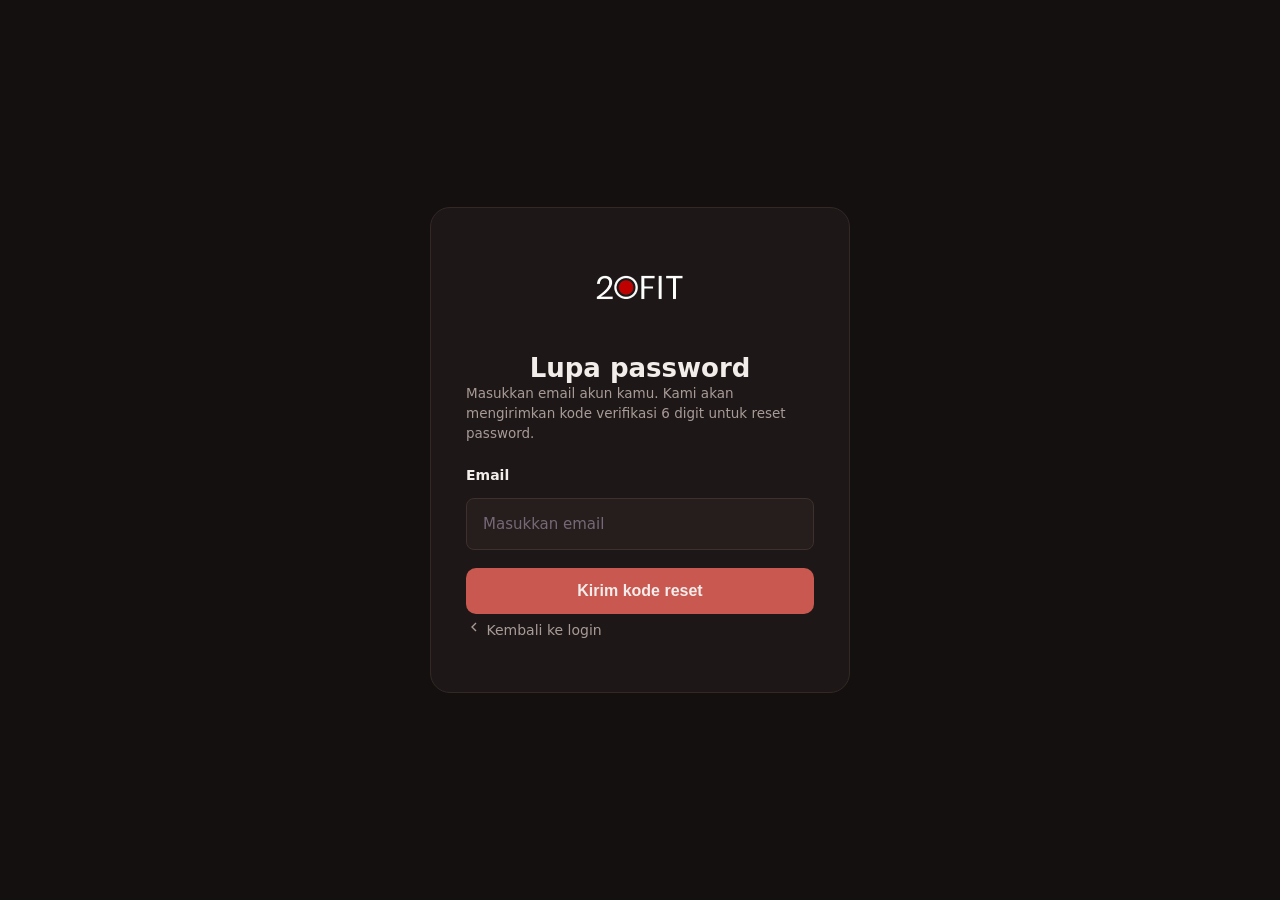
<file: forgot-password.html>
<!DOCTYPE html>
<html lang="id">
<head>
  <meta charset="UTF-8">
  <meta name="viewport" content="width=device-width, initial-scale=1">
  <title>Lupa Password — 20FIT</title>
  <link rel="stylesheet" href="css/style.css">
</head>
<body>
  <main class="login-container">
  <div class="login-card">
    <div class="logo">
      <img src="assets/img/20fit-logo.png" alt="20FIT">
    </div>
    <h1 class="title">Lupa password</h1>
    <p class="subtitle">Masukkan email akun kamu. Kami akan mengirimkan kode verifikasi 6 digit untuk reset password.</p>
    <form id="forgotPasswordForm">
      <div class="form-group">
        <label for="email">Email</label>
        <input type="email" id="email" placeholder="Masukkan email" required>
        <div class="error-msg" id="email-err">Masukkan email yang valid</div>
      </div>
      <button type="submit" class="btn">Kirim kode reset</button>
    </form>
    <a href="index.html" class="back-link back-link-center">
      <svg width="16" height="16" viewBox="0 0 24 24" fill="none" stroke="currentColor" stroke-width="2">
        <path d="M15 18l-6-6 6-6"/>
      </svg>
      Kembali ke login
    </a>
    <p id="message"></p>
  </div>
</main>
<script type="module" src="./js/forgot-password.js"></script>
</body>
</html>
</file>
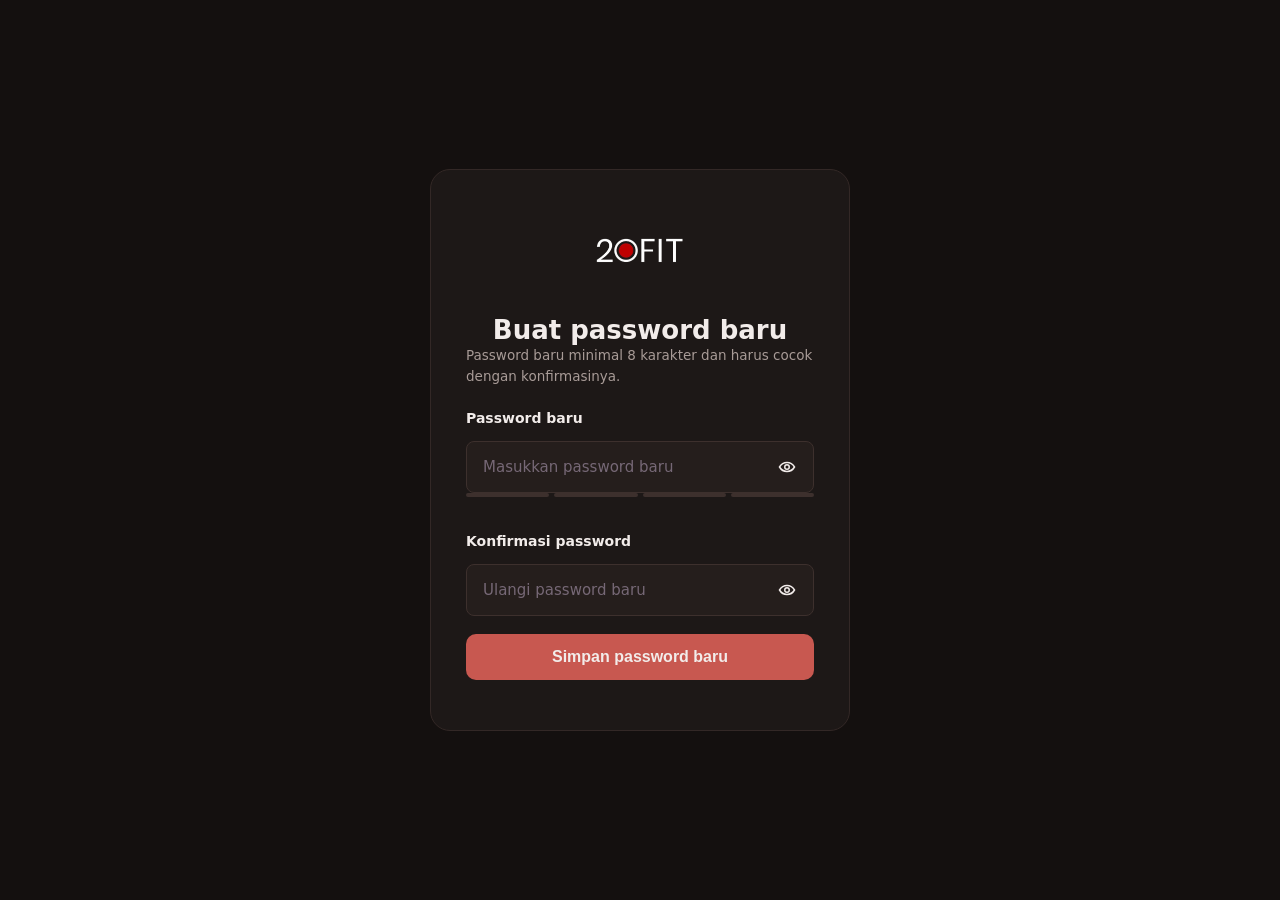
<file: reset-password.html>
<!DOCTYPE html>
<html lang="id">
<head>
  <meta charset="UTF-8">
  <meta name="viewport" content="width=device-width, initial-scale=1">
  <title>Buat Password Baru — 20FIT</title>
  <link rel="stylesheet" href="css/style.css">
</head>
<body>
  <main class="login-container">
    <div class="login-card">
      <div class="logo">
        <img src="assets/img/20fit-logo.png" alt="20FIT">
      </div>

      <h1 class="title">Buat password baru</h1>
      <p class="subtitle">Password baru minimal 8 karakter dan harus cocok dengan konfirmasinya.</p>

      <form id="resetPasswordForm">
        <div class="form-group">
          <label for="newPassword">Password baru</label>
          <div class="password-wrapper">
            <input type="password" id="newPassword" placeholder="Masukkan password baru" required>
            <button type="button" class="password-toggle" data-target="newPassword" aria-label="Tampilkan password">
              <svg viewBox="0 0 24 24" fill="none" stroke="currentColor" stroke-width="2" width="18" height="18">
                <path d="M2 12s3.5-6 10-6 10 6 10 6-3.5 6-10 6S2 12 2 12Z"/>
                <circle cx="12" cy="12" r="3"/>
              </svg>
            </button>
          </div>
          <div class="strength-bars" id="strengthBars">
            <div></div><div></div><div></div><div></div>
          </div>
          <div class="error-msg" id="newPassword-err">Minimal 8 karakter</div>
        </div>
        <div class="form-group">
          <label for="confirmPassword">Konfirmasi password</label>
          <div class="password-wrapper">
            <input type="password" id="confirmPassword" placeholder="Ulangi password baru" required>
            <button type="button" class="password-toggle" data-target="confirmPassword" aria-label="Tampilkan password">
              <svg viewBox="0 0 24 24" fill="none" stroke="currentColor" stroke-width="2" width="18" height="18">
                <path d="M2 12s3.5-6 10-6 10 6 10 6-3.5 6-10 6S2 12 2 12Z"/>
                <circle cx="12" cy="12" r="3"/>
              </svg>
            </button>
          </div>
          <div class="error-msg" id="confirmPassword-err">Password tidak cocok</div>
        </div>

        <button type="submit" class="btn">Simpan password baru</button>
      </form>
      <p id="message"></p>
    </div>
  </main>
  <script type="module" src="./js/reset-password.js"></script>
</body>
</html>
</file>
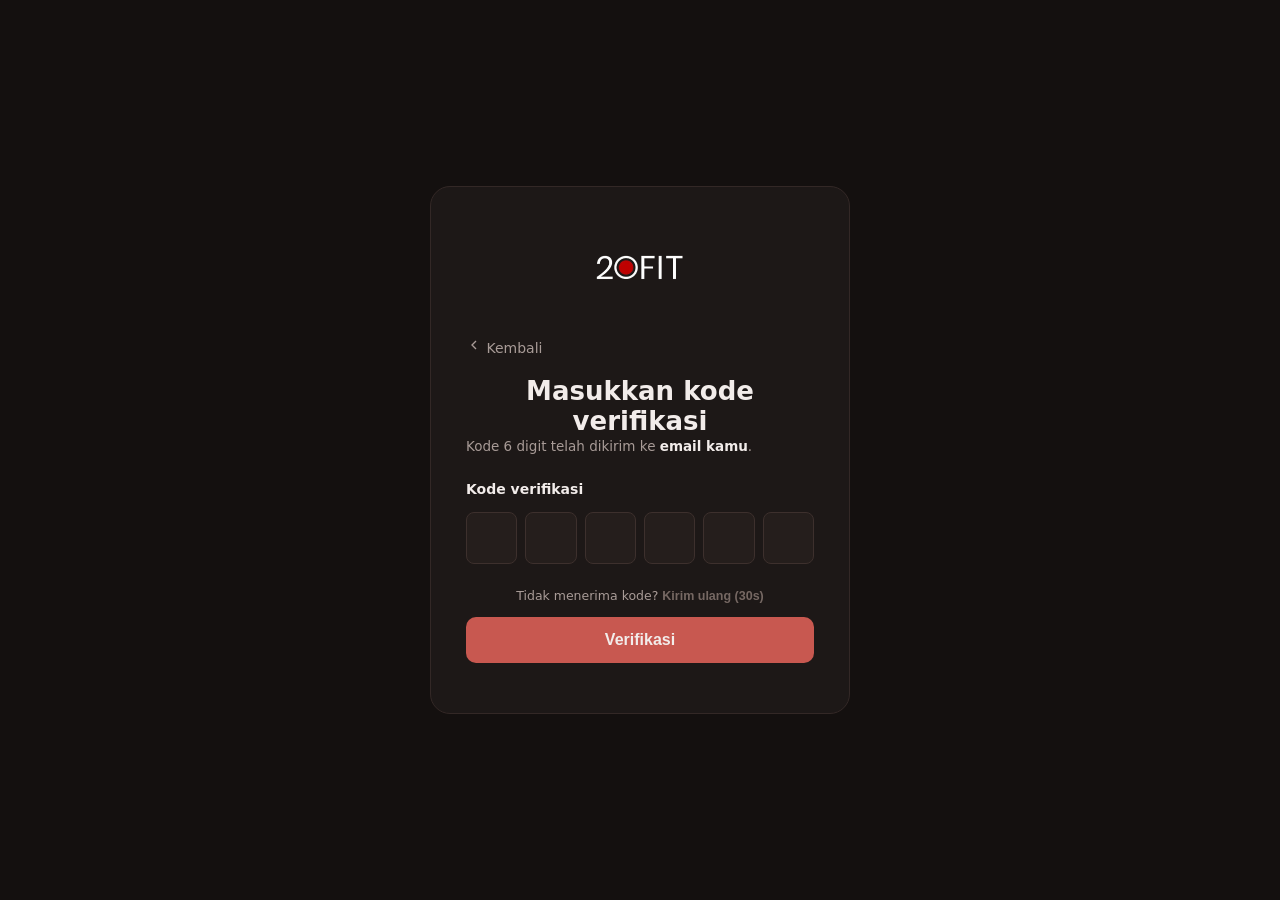
<file: verify-code.html>
<!DOCTYPE html>
<html lang="id">
<head>
  <meta charset="UTF-8">
  <meta name="viewport" content="width=device-width, initial-scale=1">
  <title>Verifikasi Kode — 20FIT</title>
  <link rel="stylesheet" href="css/style.css">
</head>
<body>
  <main class="login-container">
    <div class="login-card">
      <div class="logo">
        <img src="assets/img/20fit-logo.png" alt="20FIT">
      </div>
      <a href="forgot-password.html" class="back-link">
        <svg width="16" height="16" viewBox="0 0 24 24" fill="none" stroke="currentColor" stroke-width="2">
          <path d="M15 18l-6-6 6-6"/>
        </svg>
        Kembali
      </a>
      <h1 class="title">Masukkan kode verifikasi</h1>
      <p class="subtitle">Kode 6 digit telah dikirim ke <b id="targetEmail">email kamu</b>.</p>
      <form id="verifyCodeForm">
        <div class="form-group">
          <label>Kode verifikasi</label>
          <div class="otp-group">
            <input class="otp-input" maxlength="1" inputmode="numeric" data-i="0">
            <input class="otp-input" maxlength="1" inputmode="numeric" data-i="1">
            <input class="otp-input" maxlength="1" inputmode="numeric" data-i="2">
            <input class="otp-input" maxlength="1" inputmode="numeric" data-i="3">
            <input class="otp-input" maxlength="1" inputmode="numeric" data-i="4">
            <input class="otp-input" maxlength="1" inputmode="numeric" data-i="5">
          </div>
          <div class="error-msg" id="code-err">Kode salah atau sudah kedaluwarsa</div>
        </div>
        <div class="resend-row">
          Tidak menerima kode? <button type="button" id="resendBtn" disabled>Kirim ulang (<span id="resendTimer">30</span>s)</button>
        </div>
        <button type="submit" class="btn" style="margin-top:14px;">Verifikasi</button>
      </form>
      <p id="message"></p>
    </div>
  </main>
  <script type="module" src="./js/verify-code.js"></script>
</body>
</html>
</file>
<file: css/style.css>
:root {
  /* --- variabel lama (dipakai di login & forgot password) --- */
  --bg: #14100f !important;
  --card: #1d1817 !important;
  --card-border: #332826 !important;
  --text: #f2ecea !important;
  --text-dim: #a89b97 !important;
  --text-faint: #766863 !important;
  --input-bg: #251e1c !important;
  --input-border: #3d302d !important;
  --teal: #c85850 !important;
  --teal-dim: #a8453f !important;
  --error: #d97a72 !important;
  --success: #ede5e2 !important;

  /* --- variabel baru (dipakai di dashboard/sidebar/tabel) --- */
  --bg-0: #14100f;
  --bg-1: #1d1817;
  --bg-2: #251e1c;

  --text-1: #f2ecea;
  --text-2: #a89b97;
  --text-3: #766863;

  --border: #332826;

  --accent: #c85850;
  --accent-tint: rgba(200, 88, 80, 0.14);

  --danger: #d97a72;
  --danger-tint: rgba(217, 122, 114, 0.14);

  --warning: #d9a35a;
  --warning-tint: rgba(217, 163, 90, 0.14);

  --success-tint: rgba(242, 236, 234, 0.08);

  /* --- token tambahan (tema premium) --- */
  --accent-hover: #b04842;
  --radius-card: 20px;
  --radius-item: 12px;
  --shadow-card: 0 18px 40px rgba(0, 0, 0, 0.35);
}

* {
    box-sizing: border-box;
}
html, body {
    width:100%;
    min-height: 100%;
    margin: 0;
    padding: 0;
    background: #14100f !important;
    color: #f2ecea !important;
    font-family: 'Segoe UI', system-ui, sans-serif;
}
/*login*/
.login-container {
    width: 100%;
    min-height: 100vh;
    display : flex;
    justify-content: center;
    align-items: center;
    padding: 20px;
}
.login-card {
    width: 100%;
    max-width: 420px;
    background: #1d1817 !important;
    padding: 35px;
    border-radius: 20px;
    border: 1px solid #332826 !important;
}
.logo {
    width: 90px;
    height: 90px;
    display: flex;
    justify-content: center;
    align-items: center;
    margin: 0 auto 20px;
    background: transparent;
}
.logo img {
    width: 100%;
    height: 100%;
    object-fit: contain;
    display: block;
}
.login-card h1{
    margin: 0;
    text-align: center;
    font-size: 26px;
}
/* FORM */
#loginForm{
    width: 100%;
    display: block;
}
.form-group {
    width: 100%;
    display: flex;
    flex-direction: column;
    gap: 8px;
    margin-bottom: 18px;
}
.remember-me {
  margin: -5px 0 20px;
  display:flex;
 align-items: center;
 justify-content: space-between;
}
.remember-me label {
  display: flex;
  align-items: center;
  gap: 8px;
  cursor: pointer;
  font-size: 14px;
  font-weight: normal;
}
.remember-me input {
  width: 17px;
  height: 17px;
  margin: 0;
  cursor: pointer;
}
.remember-me,
.subtitle,
.resend-row {
  color: #a89b97 !important;
}
/* Forgot Password */
.login-card .btn,
.login-card button[type="submit"] {
  background: #c85850 !important;
  color: #f2ecea !important;
  border: none !important;
}
.subtitle {
  font-size: 13.5px;
  color: var(--text-dim, #8993ab);
  margin: 0 0 24px;
  line-height: 1.5;
}
.subtitle b {
  color: var(--text, #e9edf5);
  font-weight: 600;
}
.back-link {
  display: flex;
  align-items: center;
  gap: 6px;
  background: none;
  border: none;
  color: var(--text-dim, #8993ab);
  font-size: 13.5px;
  cursor: pointer;
  padding: 0;
  margin-bottom: 20px;
  text-decoration: none;
}
.back-link:hover { 
  color: var(--text, #e9edf5); }
.hint-box {
  background: rgba(200, 88, 80, 0.08);
  border: 1px solid rgba(200, 88, 80, 0.25);
  border-radius: 10px;
  padding: 12px 14px;
  font-size: 12.5px;
  color: var(--text-dim, #8993ab);
  margin-bottom: 20px;
  line-height: 1.5;
}
.back-link-center {
  justify-content: center;
  margin: 18px 0 4px;
}
.hint-box b {
  color: var(--teal, #c85850);
  font-variant-numeric: tabular-nums;
  letter-spacing: 2px;
  font-size: 15px;
}
.otp-group { display: flex; gap: 8px; margin-bottom: 6px; }
.otp-input {
  width: 100%;
  text-align: center;
  font-size: 20px;
  font-weight: 700;
  padding: 12px 0;
  background: var(--input-bg, #1a2136);
  border: 1px solid var(--input-border, #2b3350);
  border-radius: 10px;
  color: var(--text, #e9edf5);
  outline: none;
}
.otp-input:focus {
  border-color: var(--teal-dim, #a8453f);
  box-shadow: 0 0 0 3px rgba(200, 88, 80, 0.12);
}
.otp-input.err { border-color: var(--error, #ef6b6b); }
.resend-row {
  font-size: 12.5px;
  color: var(--text-faint, #5c6685);
  text-align: center;
  margin: 14px 0 4px;
}
.resend-row button {
  background: none;
  border: none;
  color: var(--teal, #c85850);
  font-weight: 600;
  font-size: 12.5px;
  cursor: pointer;
  padding: 0;
}
.resend-row button:disabled { color: var(--text-faint, #5c6685); cursor: not-allowed; }
.strength-bars { display: flex; gap: 5px; margin: -8px 0 18px; }
.strength-bars div {
  height: 4px;
  flex: 1;
  border-radius: 3px;
  background: var(--input-border, #2b3350);
  transition: background 0.2s ease;
}
.forgot-link {
  background: none;
  border: none;
  color: #c85850 !important;
  font-size: 13.5px;
  font-weight: 500;
  cursor: pointer;
  padding: 0;
  text-decoration: none;
}
.forgot-link:hover { text-decoration: underline; }
.error-msg {
  font-size: 12.5px;
  color: #c85850 !important;
  margin-top: 6px;
  display: none;
}
.error-msg.show { display: block; }
/* LABEL */
.form-group label {
   display: block;
   width: 100%;
   margin-bottom: 7px;
   font-size: 14px;
   font-weight: 600;
   color: #f2ecea !important;
}
.form-group input,
.form-group select,
.form-group textarea {
  width: 100%;
  box-sizing: border-box;
  height: 52px;
  padding: 0 16px;
  border: 1px solid var(--border);
  border-radius: 8px;
  background: var(--bg-2);
  color: var(--text-1);
  font-family: inherit;
  font-size: 15px;
  outline: none;
}
.form-group input,
.password-wrapper input,
.otp-input {
  background: #251e1c !important;
  border: 1px solid #3d302d !important;
  color: #f2ecea !important;
}
.form-group input::placeholder{
  color: #766876 !important;
}
.form-group textarea { 
  height: auto; 
  min-height: 120px; 
  padding: 13px 14px; 
  resize: vertical; 
}
.form-group input:focus,
.password-wrapper input:focus,
.otp-input:focus { 
  border-color: #c85850 !important; 
  box-shadow: 0 0 0 3px rgba(200, 88, 80, 0.18) !important;
}
/* BUTTON */
.btn{
    display : block;
    width : 100%;
    height: 46px;
    border: none;
    border-radius: 10px;
    font-size: 16px;
    font-weight: bold;
    cursor: pointer;
}
.btn:hover {
    opacity: .9;
}
/* PASSWORD TOGGLE */
.password-wrapper {
  position: relative;
  width: 100%;
}
.password-wrapper input {
  width: 100%;
  padding-right: 50px;
  box-sizing: border-box;
}
.password-toggle {
  position:absolute;
  top: 50%;
  right : 12px;
  transform: translateY(-50%);
  width: 30px;
  height:30px;
  display:flex;
  align-items: center;
  justify-content: center;
  border: none;
  background: transparent;
  cursor: pointer;
  padding: 4px;
} 
.password-toggle svg {
  color: #f2ecea !important;
}
#eyeClosed {
  display: none;
}
.hint-box {
  background: rgba(200, 88, 80, 0.08) !important;
  border: 1px solid rgba(200, 88, 80, 0.25) !important;
}
/* MESSAGE */
#message {
    width: 100%;
    margin-top: 15px;
    text-align: center;
    font-size: 14px;
    color: var(--text-2);
}
/* HP */
@media (max-width: 500px) {
  .login-container {
    padding: 15px;
  }
  .login-card {
    padding: 25px 20px;
  }
}
/* DASHBOARD CARD */
.dashboard-container {
  width: 100%;
  min-height: 100vh;
  display: flex;
  justify-content: center;
  align-items: center;
  padding: 20px;
}
.dashboard-card {
  width: 100%;
  max-width: 700px;
  padding: 40px;
  border: 1px solid var(--border);
  background: #f2ecea !important;
  border-radius: 20px;
  text-align: center;
  margin: 10px;
}
.dashboard-card h1 {
  margin: 0 0 10px;
  font-size: 30px;
  color: var(--text-1);
}
.dashboard-card p {
  margin: 0 0 30px;
  color: var(--text-2);
}
.menu-grid {
  display: grid;
  grid-template-columns: repeat(2, 1fr);
  gap:20px;
  margin-bottom: 30px;
}
.menu-card {
  display: block;
  padding: 25px;
  border: 1px solid var(--border);
  border-radius: 16px;
  text-decoration: none;
  color: var(--text-1);
  background: var(--bg-2);
  transition: .2s;
}
.menu-card:hover{
  transform: translateY(-3px);
  background-color: var(--accent);
}
.menu-icon {
  display: block;
  font-size: 38px;
  margin-bottom: 10px;
}
.menu-card h2 {
  margin: 0 0 8px;
  font-size: 20px;
}
.menu-card p {
  margin: 0;
  color: var(--text-2);
  font-size: 14px;
}
@media (max-width: 600px) {
  .menu-grid { grid-template-columns: 1fr;
  }
}
.home-card {
  max-width: 650px;
}
.home-card > p {
  margin-bottom: 30px;
}
.home-card .menu-card {
  margin-bottom: 15px;
  text-align: left;
}
.menu-button {
  display: inline-block;
  margin-top: 18px;
  font-size: 14px;
  font-weight: 600;
  color: var(--accent);
}
.home-card .btn {
  margin-top: 15px;
}
/* CHECKLIST */
.checklist-card {
  max-width: 650px;
}
.checklist-card > p { 
  margin-bottom: 25px; 
  color: var(--text-2); 
}
.checklist-list {
  margin: 25px 0;
  display: flex;
  flex-direction: column;
  gap: 10px;
}
.check-item {
  display: flex;
  align-items: center;
  justify-content: space-between;
  gap: 12px;
  padding: 15px;
  margin-bottom: 12px;
  border: 1px solid var(--border);
  border-radius: 12px;
  background: var(--bg-2);
  cursor: pointer;
  transition: .2s;
}
.check-item:hover{
   border-color: var(--accent);
}
.check-item input {
  width: 20px ;
  height: 20px;
  margin: 0;
  order: 2;
  cursor: pointer;
}
.check-item span {
  font-size: 15px; 
  color: var(--text-1); 
  text-align: left; 
}
.photo-section {
  display: flex;
  flex-direction: column;
  gap: 8px;
  text-align: left;
  margin: 25px 0;
}
.photo-section label { 
  font-weight: 600; 
  color: var(--text-2); 
}
.photo-section small {
  color: var(--text-3);
}
.photo-section input[type="file"] {
  width: 100%;
  padding: 12px;
  border: 1px solid var(--border);
  border-radius: 10px;
  background: var(--bg-2);
  color: var(--text-1);
}
/* SHIFT */
.shift-section {
  margin: 25px 0;
  text-align: left;
}
.back-link {
  display: inline-block;
  margin-top: 5px;
  text-decoration: none;
  font-size: 14px;
}
/* ========================================
   MANAGEMENT DASHBOARD
======================================== */
.hrd-layout {
  min-height: 100vh;
  display: flex;
  background: var(--bg-0);
}
/* ========================================
   SIDEBAR
======================================== */
.hrd-sidebar {
  position: fixed;
  top: 0;
  left: 0;
  bottom: 0;
  width: 250px;
  display: flex;
  flex-direction: column;
  background: var(--bg-1);
  border-right: 1px solid var(--border);
  transition: width 0.25s ease;
  z-index: 100;
  gap:24px;
}
.sidebar-logo {
  height: 90px;
  display: flex;
  align-items: center;
  justify-content: center;
  padding: 15px;
  box-sizing: border-box;
  border-bottom: 1px solid var(--border);
  margin-top: 20px;
}
.sidebar-logo-img {
  width: 70px;
  height: 55px;
  display: block;
  object-fit: contain;
  transition: 0.25s ease;
}
.sidebar-toggle {
  position: absolute;
  top: 15px;
  right: -1px;
  width: 32px;
  height: 32px;
  display: flex;
  align-items: center;
  justify-content: center;
  cursor: pointer;
  font-size: 17px;
  z-index: 9999;
  transition: transform .3s ease, background .2s;
  background: transparent;
  border: 1px solid var(--border);
  border-radius: 8px;
  outline: none;
  box-shadow: none;
  align-self: flex-end;
}
.sidebar-toggle svg path { 
  stroke: var(--text-2); 
}
.sidebar-toggle:hover {
  background: var(--bg-2);
}
.sidebar-toggle.active {
  transform: rotate(180deg);
}
/* ========================================
   SIDEBAR MENU
======================================== */
.sidebar-menu {
  display: flex;
  flex-direction: column;
  gap: 6px;
  padding: 20px 12px;
}
.sidebar-link {
  display: flex;
  align-items: center;
  gap: 12px;
  padding: 13px 14px;
  border-radius: 10px;
  color: var(--text-2);
  text-decoration: none;
  font-size: 14px;
  font-weight: 500;
  transition: .2s;
  white-space: nowrap;
  overflow: hidden;
}
.sidebar-link span {
  width: 22px;
  min-width: 22px;
  text-align: center;
  font-size: 18px;
}
.sidebar-toggle svg path { 
  fill: currentColor;
  stroke: var(--text-2); 
}
.sidebar-toggle:hover { 
  background: var(--bg-2); 
}
.sidebar-link:hover {
  background: var(--bg-2);
  color: var(--text-1);
}
.sidebar-link.active {
  background: var(--accent-tint);
  color: var(--accent);
  font-weight: 600;
}
.sidebar-bottom {
  margin-top: auto;
  padding: 15px 12px;
  border-top: 1px solid var(--border);
}
.sidebar-logout {
  width: 100%;
  padding: 10px 12px;
  border: 1px solid var(--border);
  border-radius: 8px;
  background: transparent;
  color: var(--text-2);
  display: flex;
  align-items: center;
  justify-content: center;
  gap: 10px;
  font-size: 14px;
  cursor: pointer;
  white-space: nowrap;
  overflow: hidden;
  transition: .2s ease;
}
.sidebar-logout:hover {
  background: var(--bg-2);
  color: var(--text-1);
}
.sidebar-logout svg {
  width: 18px;
  height: 18px;
  flex-shrink: 0;
}
.sidebar-logout svg path {
  fill: currentColor; 
}
/* ========================================
   MAIN
======================================== */
.hrd-main {
  width: calc(100% - 250px);
  margin-left: 250px;
  padding: 24px 32px 48px;
  box-sizing: border-box;
  transition: margin-left .25s ease, width .25s ease;
  background: var(--bg-0);
}
/* ========================================
   COLLAPSED SIDEBAR
======================================== */
.hrd-layout.sidebar-collapsed .hrd-sidebar {
  width: 75px;
}
.hrd-layout.sidebar-collapsed .hrd-main {
  width: calc(100% - 75px);
  margin-left: 75px;
}
/* LOGO SAAT COLLAPSED */
.hrd-layout.sidebar-collapsed .sidebar-logo {
  padding: 15px 5px;
}
.hrd-layout.sidebar-collapsed .sidebar-logo-img {
  width: 48px;
  height: 45px;
}
/* MENU SAAT COLLAPSED */
.hrd-layout.sidebar-collapsed .sidebar-link {
  justify-content: center;
  padding: 13px 8px;
  font-size: 0;
}
.hrd-layout.sidebar-collapsed .sidebar-bottom {
  padding: 15px 0;
}
.hrd-layout.sidebar-collapsed .sidebar-link span {
  margin: 0;
  font-size: 20px;
}
.hrd-layout.sidebar-collapsed .sidebar-toggle {
  right: 18px;
}
/* LOGOUT SAAT COLLAPSED */
.hrd-layout.sidebar-collapsed .sidebar-logout {
  width: 34px;
  height: 34px;
  text-align: center;
  padding: 0;
  margin: 0 auto;
  display: flex;
  align-items: center;
  justify-content: center;
}
.hrd-layout.sidebar-collapsed .sidebar-logout svg {
  width: 18px;
  height:18px;
}
/* ========================================
   TOPBAR
======================================== */
.hrd-topbar {
  display: flex;
  align-items: center;
  justify-content: space-between;
  padding-bottom: 20px;
  border-bottom: 1px solid var(--border);
  margin-bottom: 30px;
}
.hrd-topbar h1 {
  margin: 0 0 5px;
  font-size: 20px;
  color: var(--text-1);
  font-weight: 600;
}
.hrd-topbar p {
  margin: 2px 0 0;
  color: var(--text-2);
  font-size: 13px;
}
/* =====================================
   LONCENG & BELL
   ==================================== */
 .notif-wrapper {
  position: relative;
  display: flex;
  align-items:center;
 }
 .notif-bell-btn {
  background: transparent;
  border: none;
  outline: none;
  padding: 6px;
  margin: 0;
  color: var(--text-1);
  display: flex;
  align-items: center;
  justify-content: center;
  cursor: pointer;
 }
 .notif-bell-btn:hover {
  opacity: 0.7;
 }
.notif-bell-btn svg {
  width: 24px;
  height: 24px;
  color: var(--text-1);
}
.notif-badge,
.notif-bagde {
  position: absolute;
  top: -2px;
  right: -2px;
  min-width: 17px;
  height: 17px;
  padding: 0 4px;
  border-radius: 999px;
  background: var(--accent);
  color: #fff;
  border: 2px solid var(--bg-0);
  box-sizing: content-box;
  font-size: 10px;
  font-weight: 700;
  line-height: 1;
  display: flex;
  align-items: center;
  justify-content: center;
}
.notif-bell-btn { position: relative; }
.notif-bell-btn.ringing svg {
  transform-origin: 50% 0;
  animation: notif-ring 0.9s ease-in-out;
}
@keyframes notif-ring {
  0%, 100% { transform: rotate(0); }
  15% { transform: rotate(14deg); }
  30% { transform: rotate(-12deg); }
  45% { transform: rotate(9deg); }
  60% { transform: rotate(-6deg); }
  75% { transform: rotate(3deg); }
}
@media (prefers-reduced-motion: reduce) {
  .notif-bell-btn.ringing svg { animation: none; }
}

/* Dropdown notifikasi */
.notif-dropdown {
  position: absolute;
  top: calc(100% + 12px);
  right: 0;
  width: 360px;
  max-width: calc(100vw - 32px);
  background: var(--bg-1);
  border: 1px solid var(--border);
  border-radius: 14px;
  box-shadow: 0 18px 40px rgba(0, 0, 0, 0.45);
  z-index: 200;
  overflow: hidden;
}
.notif-dropdown-header {
  display: flex;
  align-items: center;
  justify-content: space-between;
  gap: 10px;
  padding: 14px 16px;
  border-bottom: 1px solid var(--border);
}
.notif-dropdown-header strong {
  font-size: 14px;
  color: var(--text-1);
}
.notif-mark-all {
  background: none;
  border: none;
  padding: 0;
  color: var(--accent);
  font-size: 12px;
  font-weight: 600;
  cursor: pointer;
}
.notif-mark-all:hover { text-decoration: underline; }
.notif-list {
  max-height: 380px;
  overflow-y: auto;
}
.notif-empty {
  padding: 34px 16px;
  text-align: center;
  font-size: 13px;
  color: var(--text-3);
}
.notif-item {
  width: 100%;
  display: flex;
  align-items: flex-start;
  gap: 12px;
  padding: 13px 16px;
  background: transparent;
  border: none;
  border-bottom: 1px solid var(--border);
  text-align: left;
  font-family: inherit;
  cursor: pointer;
  transition: background-color .15s ease;
}
.notif-item:last-child { border-bottom: none; }
.notif-item:hover { background: var(--bg-2); }
.notif-item.unread { background: var(--accent-tint); }
.notif-item.unread:hover { background: rgba(200, 88, 80, 0.2); }
.notif-dot {
  flex: 0 0 8px;
  width: 8px;
  height: 8px;
  margin-top: 6px;
  border-radius: 50%;
  background: transparent;
}
.notif-item.unread .notif-dot { background: var(--accent); }
.notif-content {
  display: flex;
  flex-direction: column;
  gap: 3px;
  min-width: 0;
}
.notif-title {
  font-size: 13px;
  font-weight: 600;
  color: var(--text-1);
}
.notif-desc {
  font-size: 12px;
  color: var(--text-2);
  overflow: hidden;
  text-overflow: ellipsis;
  white-space: nowrap;
}
.notif-meta {
  display: flex;
  align-items: center;
  gap: 8px;
  margin-top: 3px;
  font-size: 11px;
  color: var(--text-3);
}
.notif-tag {
  padding: 2px 8px;
  border-radius: 999px;
  background: var(--bg-2);
  color: var(--text-2);
  font-weight: 600;
}
.notif-tag-damage {
  background: var(--danger-tint);
  color: var(--danger);
}
/* ========================================
   USER
======================================== */
.hrd-user {
  display: flex;
  align-items: center;
  gap: 10px;
}
.user-avatar {
  width: 36px;
  height: 36px;
  display: flex;
  align-items: center;
  justify-content: center;
  border-radius: 50%;
  background: var(--bg-2);
  font-size: 18px;
}
.user-avatar svg path {
  fill : var(--text-2);
}
.hrd-user strong {
  display: block;
  font-size: 13px;
  color: var(--text-1);
  font-weight: 500;
}
.hrd-user small {
  display: block;
  margin-top: 2px;
  color: var(--text-3);
  font-size: 11px;
}
/* ========================================
   SUMMARY / STAT CARDS
======================================== */
.hrd-summary,
.damage-summary,
.monthly-summary {
  display: grid;
  grid-template-columns: repeat(4, 1fr);
  gap: 15px;
  margin-bottom: 35px;
}
.hrd-stat,
.damage-stat,
.monthly-stat {
  display: flex;
  align-items: center;
  gap: 14px;
  padding: 20px;
  background: var(--bg-1);
  border: 1px solid var(--border);
  border-radius: 14px;
}
.monthly-stat {
  flex-direction: column;
  align-items: flex-start;
  gap: 4px;
}
.stat-icon,
.damage-stat-icon {
  width: 45px;
  height: 45px;
  display: flex;
  align-items: center;
  justify-content: center;
  border-radius: 11px;
  background: var(--accent-tint);
  font-size: 21px;
  flex-shrink: 0;
}
.stat-icon svg path { 
  fill: var(--accent); 
}
.hrd-stat span,
.damage-stat span,
.monthly-stat span {
  display: block;
  color: var(--text-2);
  font-size: 12px;
}
.hrd-stat strong,
.damage-stat strong,
.monthly-stat strong {
  display: block;
  margin: 3px 0;
  color: var(--text-1);
  font-size: 24px;
  font-weight: 600;
}
.hrd-stat small,
.damage-stat small,
.monthly-stat small {
  color: var(--text-3);
  font-size: 11px;
}
/* ========================================
   SECTION
======================================== */
.hrd-section {
  margin-bottom: 35px;
}
.section-heading {
  display: flex;
  align-items: center;
  justify-content: space-between;
  gap: 20px;
  margin-bottom: 15px;
}
.section-heading h2 {
  margin: 0 0 5px;
  font-size: 18px;
  font-weight: 600;
  color: var(--text-1);
}
.section-heading p {
  margin: 0;
  color: var(--text-2);
  font-size: 13px;
}
.date-button {
  padding: 9px 14px;
  border: 1px solid var(--border);
  border-radius: 9px;
  background: var(--bg-1);
  color: var(--text-2);
  cursor: pointer;
}
.date-button:hover { 
  background: var(--bg-2); 
  color: var(--text-1); 
}
/* ========================================
   DAILY CARD
======================================== */
.daily-grid {
  display: grid;
  grid-template-columns: repeat(2, 1fr);
  gap: 18px;
}
.daily-card {
  padding: 22px;
  background: var(--bg-1);
  border: 1px solid var(--border);
  border-radius: 15px;
}
.daily-card-header {
  display: flex;
  align-items: center;
  justify-content: space-between;
  margin-bottom: 18px;
}
.daily-card-icon svg path {
  fill: var(--accent);
}
.status-label {
  padding: 5px 9px;
  border-radius: 20px;
  background: var(--bg-2);
  color: var(--text-2);
  font-size: 11px;
  font-weight: 600;
}
.daily-card h3 {
  margin: 0 0 7px;
  font-size: 16px;
  color: var(--text-1);
}
.daily-card > p {
  margin: 0;
  color: var(--text-2);
  font-size: 13px;
}
/* ========================================
   PROGRESS
======================================== */
.progress-area {
  margin-top: 22px;
}
.progress-info {
  display: flex;
  justify-content: space-between;
  margin-bottom: 7px;
  font-size: 12px;
  color: var(--text-2);
}
.progress-info strong {
  color: var(--text-1);
  font-weight: 500;
}
.progress-bar {
  height: 7px;
  overflow: hidden;
  border-radius: 10px;
  background: var(--bg-2);
}
.progress-fill {
  height: 100%;
  border-radius: inherit;
  background: var(--accent);
}
/* ========================================
   EMPTY REPORT
======================================== */
.empty-report,
.damage-empty {
  padding: 55px 20px;
  text-align: center;
  background: var(--bg-1);
  border: 1px solid var(--border);
  border-radius: 15px;
}
.empty-report > div {
  font-size: 35px;
  margin-bottom: 10px;
  opacity: .7;
}
.damage-empty > div {
  margin-bottom: 10px;
}
.damage-empty svg { 
  width: 60px; 
  height: 60px; 
}
.damage-empty svg path,
.damage-empty svg .st8 { 
  fill: var(--text-3) !important; 
}

.empty-report h3 {
  margin: 0 0 5px;
  font-size: 15px;
  color: var(--text-1)
}
.empty-report p,
.damage-empty p {
  margin: 0;
  color: var(--text-2);
  font-size: 13px;
}
/* ========================================
   DASBOARD PAGE / TABS / TABLES 
======================================== */
.dashboard-page {
  display: none;
}
.page-title {
  display: flex;
  align-items: center;
  justify-content: space-between;
  gap: 20px;
  margin-bottom: 25px;
}
select, input[type="date"]{
  background: var(--bg-1);
  border: 1px solid var(--border);
  color: var(--text-1);
  padding: 8px 12px;
  border-radius: 8px;
  font-size: 13px;
}
.daily-filter input,
.damage-filter select,
.monthly-filter select {
  padding: 9px 12px;
  border: 1px solid var(--border);
  border-radius: 9px;
  background: var(--bg-1);
  color: var(--text-1);
  font-size:13px;
  cursor: pointer;
}
/* TABS */
.daily-tabs {
  display: flex;
  gap: 8px;
  margin-bottom: 18px;
}
.daily-tab {
  padding: 10px 18px;
  border: 1px solid var(--border);
  border-radius: 9px;
  background: var(--bg-1);
  color: var(--text-2);
  cursor: pointer;
  font-size: 13px;
}
.daily-tab.active {
  background: var(--accent-tint);
  border-color: var(--accent);
  color: var(--accent);
  font-weight: 600;
}
/* TABLE */
.daily-table-card,
.monthly-table-card,
.damage-list-card {
  background: var(--bg-1);
  border: 1px solid var(--border);
  border-radius: 15px;
  overflow: hidden;
}
.table-header {
  padding: 20px;
  border-bottom: 1px solid var(--border);
}
.table-header h3 {
  margin: 0 0 5px;
  font-size: 16px;
  color: var(--text-1);
  font-weight: 600;
}
.table-header p {
  margin: 0;
  color: var(--text-2);
  font-size: 12px;
}
.table-wrapper {
  overflow-x: auto;
}
.daily-table,
.monthly-table {
  width: 100%;
  border-collapse: collapse;
  font-size: 13px;
}
.daily-table th,
.monthly-table th {
  padding: 13px 16px;
  background: var(--bg-2);
  color: var(--text-2);
  text-align: left;
  font-size: 11px;
  font-weight: 600;
  white-space: nowrap;
}
.daily-table td,
.monthly-table td {
  padding: 15px 16px;
  border-top: 1px solid var(--border);
  color: var(--text-1);
  white-space: nowrap;
}
.daily-table td[colspan],
.monthly-table td[colspan] {
  text-align: center;
  color: var(--text-3);
  white-space: normal;
}
.daily-table tbody tr:hover,
.monthly-table tbody tr:hover {
  background: var(--bg-2);
}
/* ========================================
   MONTHLY PAGE
======================================== */
.monthly-percent {
  display: inline-flex; 
  padding: 5px 9px; 
  border-radius: 20px;
  background: var(--accent-tint); 
  color: var(--accent); 
  font-size: 11px; 
  font-weight: 600;
}
.monthly-detail-btn, .damage-detail-btn {
  padding: 7px 11px; 
  border: 1px solid var(--border); 
  border-radius: 8px;
  background: var(--bg-1); 
  color: var(--accent); 
  cursor: pointer; 
  font-size: 12px;
}
.monthly-detail-btn:hover, 
.damage-detail-btn:hover { 
  background: var(--accent-tint); 
}
/* ========================================
   DAMAGE PAGE
======================================== */
.damage-list {
  padding: 18px;
}
.damage-item {
  display:flex;
  flex-wrap: wrap;
  align-items: center;
  width: 100%;
  gap:12px;
  justify-content: space-between;
  padding:16px;
  border: 1px solid var(--border);
  border-radius: 10px;
  margin-bottom: 12px;
  transition: .2s;
}
.damage-item:hover {
  background: var(--bg-2);
}
.damage-item-header {
  display: flex;
  align-items: center;
  gap: 8px;
  flex: 0 0 auto;
}
.damage-area,
.damage-desc {
  margin: 0;
  flex: 1 1 auto;
  min-width: 120px;
}
.damage-photo{
  width:90px;
  height:90px;
  flex-shrink: 0;
  border-radius: 10px;
  object-fit: cover;
  background: var(--bg-2);
}
.damage-content{
  flex: 1;
}
.damage-content h4 {
  margin: 0 0 6px;
  color: var(--text-1);
  font-size: 15px;
}.damage-content p { 
  margin: 0 0 8px; 
  color: var(--text-2); 
  font-size: 13px; 
  line-height: 1.5; }
.damage-meta { 
  display: flex; 
  align-items: center;
  gap: 16px;
  flex: 0 0 auto;
  white-space: nowrap;
}
.damage-actions {
  flex: 0 0 auto ;
  margin-left:auto;
}
.damage-bagde{
  padding: 2px 10px;
  border-radius: 999px;
  font-size: 12px;
  white-space: nowrap;
}
.damage-status { 
  padding: 6px 10px; 
  border-radius: 20px; 
  font-size: 11px; 
  font-weight: 600; 
  white-space: nowrap; 
}
.damage-status.pending { 
  background: var(--danger-tint); 
  color: var(--danger); 
}
.damage-status.process { 
  background: var(--warning-tint); 
  color: var(--warning); 
}
.damage-status.done { 
  background: var(--success-tint); 
  color: var(--success); 
}
.btn-delete-checklist svg {
  border: none;
  transition: 0.15s;
  background: transparent;
}
.btn-delete-checklist svg:hover {
  color: var(--border);
}
.confirm-modal-overlay {
  position: fixed;
  inset: 0;
  background: rgba(0, 0, 0, 0.5);
  display: flex;
  align-items: center;
  justify-content: center;
  z-index: 1000;
}

.confirm-modal {
  background: var(--bg-2);
  border-radius: 12px;
  padding: 24px;
  max-width: 360px;
  width: 90%;
  text-align: center;
  box-shadow: 0 10px 30px rgba(0, 0, 0, 0.2);
}

.confirm-modal-icon {
  color: var(--text-1);
  margin-bottom: 8px;
  display: flex;
  justify-content: center;
}

.confirm-modal h3 {
  margin: 0 0 8px;
  font-size: 18px;
  color: var(--text-1);
}

.confirm-modal p {
  margin: 0 0 20px;
  font-size: 14px;
  color: var(--text-3);
}

.confirm-modal-actions {
  display: flex;
  gap: 12px;
  justify-content: center;
}

.btn-cancel,
.btn-confirm-delete {
  padding: 8px 20px;
  border-radius: 8px;
  font-weight: 500;
  cursor: pointer;
  border: none;
}

.btn-cancel {
  background: var(--text-1);
  color: var(--text-3);
  border: 1px solid var(--border);
}

.btn-cancel:hover {
  background: var(--bg-2);
}

.btn-confirm-delete {
  background: var(--accent);
  color: var(--text-3);
}

.btn-confirm-delete:hover {
  filter: brightness(0.88);
}
/* RESPONSIVE */
@media (max-width: 1000px) {
.hrd-summary,
.monthly-summary,
.damage-summary {
    grid-template-columns:
      repeat(2, 1fr);
  }
}
@media (max-width: 750px) {
  .hrd-sidebar { 
    width: 75px; 
  }
  .hrd-main { 
    width: calc(100% - 75px); 
    margin-left: 75px; 
    padding: 22px 18px; }
  .sidebar-link { 
    justify-content: center; 
    padding: 13px 8px; 
    font-size: 0; 
  }
  .sidebar-link span { 
    font-size: 20px; 
  }
  .sidebar-logo-img { 
    width: 48px; 
    height: 45px; 
  }
  .sidebar-logout { 
    text-align: center; 
    font-size: 0; 
  }
  .daily-grid { 
    grid-template-columns: 1fr; 
  }
  .btn:active {
    background: var(--accent-hover);
    transform: scale(0.97);
  }
}

@media (max-width: 600px) {
  .monthly-summary,
  .damage-summary {
    grid-template-columns: 1fr;
  }
  .page-title {
    align-items: flex-start;
    flex-direction: column;
  }
  .monthly-filter {
    width: 100%;
  }
  .monthly-filter select {
    flex: 1;
  }
  .damage-item {
    flex-direction: column;
  }
  .damage-photo {
    width: 100%;
    height: 180px;
  }
}
@media (max-width : 550px){
  .hrd-summary {
    grid-template-columns: 1fr;
  }
  .hrd-topbar{
    align-items: flex-start;
    flex-direction: column;
  }
}
/* ========================================================
   TEMA PREMIUM: HITAM - MERAH - PUTIH (SOFT)
   Perapian halaman staff: home, opening, closing, issue
   ======================================================== */

/* Card utama halaman staff: gelap, bukan krem */
.dashboard-card {
  background: var(--bg-1) !important;
  border: 1px solid var(--border);
  border-radius: var(--radius-card);
  box-shadow: var(--shadow-card);
}
.dashboard-card h1 {
  color: var(--text-1) !important;
  display: flex;
  align-items: center;
  justify-content: center;
  gap: 10px;
  letter-spacing: 0.3px;
}
.dashboard-card h1 svg { color: var(--accent); }

.dashboard-card > h1 + p,
.dashboard-card > p {
  color: var(--text-2);
}

/* Kartu menu (Opening / Closing / Fasilitas) */
.menu-card {
  background: var(--bg-2);
  border: 1px solid var(--border);
  border-radius: 16px;
  transition: transform .2s ease, border-color .2s ease, background-color .2s ease;
}
.menu-card:hover {
  background-color: var(--bg-2);
  border-color: var(--accent);
  transform: translateY(-3px);
  box-shadow: 0 10px 24px rgba(0, 0, 0, 0.3);
}
.menu-icon { color: var(--accent); }
.menu-card h2 { color: var(--text-1); }

/* Item checklist */
.check-item {
  background: var(--bg-2);
  border: 1px solid var(--border);
  border-radius: var(--radius-item);
}
.check-item input { accent-color: var(--accent); }
.check-item:has(input:checked) {
  border-color: var(--accent);
  background: var(--accent-tint);
}
.check-item:has(input:checked) span { color: var(--text-1); }

/* Upload foto */
.photo-section input[type="file"]::file-selector-button {
  margin-right: 12px;
  padding: 8px 14px;
  border: 1px solid var(--accent);
  border-radius: 8px;
  background: var(--accent-tint);
  color: var(--text-1);
  font-family: inherit;
  cursor: pointer;
}
.photo-section input[type="file"]::file-selector-button:hover {
  background: var(--accent);
}

/* Tombol utama (merah soft) */
.btn {
  background: var(--accent);
  color: var(--text-1);
  transition: background-color .2s ease, transform .1s ease;
}
.btn:hover {
  background: var(--accent-hover);
  opacity: 1;
}
.btn:active { transform: scale(0.99); }

/* Tombol Logout: outline gelap, bukan putih */
#logoutBtn.btn {
  background: transparent;
  color: var(--text-2);
  border: 1px solid var(--border);
}
#logoutBtn.btn:hover {
  color: var(--text-1);
  border-color: var(--accent);
  background: var(--accent-tint);
}

/* Link kembali */
.back-link { color: var(--text-2); }
.back-link:hover { color: var(--accent); }

/* Pesan status */
#message { color: var(--text-2); }

.notif-error {
  padding: 10px 16px;
  font-size: 12px;
  color: var(--danger);
  background: var(--danger-tint);
  border-bottom: 1px solid var(--border);
  word-break: break-word;
}

/* ========================================
   MONTHLY: catatan & modal detail
======================================== */
.monthly-note {
  margin: 0;
  padding: 14px 18px;
  border-top: 1px solid var(--border);
  font-size: 12px;
  line-height: 1.6;
  color: var(--text-3);
}
.monthly-note strong { color: var(--text-2); }

.detail-modal-overlay {
  position: fixed;
  inset: 0;
  background: rgba(0, 0, 0, 0.6);
  display: flex;
  align-items: center;
  justify-content: center;
  padding: 16px;
  z-index: 1000;
}
.detail-modal {
  width: 100%;
  max-width: 640px;
  max-height: 85vh;
  display: flex;
  flex-direction: column;
  background: var(--bg-1);
  border: 1px solid var(--border);
  border-radius: 16px;
  box-shadow: 0 24px 60px rgba(0, 0, 0, 0.5);
  overflow: hidden;
}
.detail-modal-header {
  display: flex;
  align-items: flex-start;
  justify-content: space-between;
  gap: 12px;
  padding: 18px 20px;
  border-bottom: 1px solid var(--border);
}
.detail-modal-header h3 {
  margin: 0 0 4px;
  font-size: 17px;
  color: var(--text-1);
}
.detail-modal-header p {
  margin: 0;
  font-size: 12px;
  color: var(--text-3);
}
.detail-modal-close {
  flex: 0 0 auto;
  width: 32px;
  height: 32px;
  border: 1px solid var(--border);
  border-radius: 8px;
  background: transparent;
  color: var(--text-2);
  cursor: pointer;
  font-size: 14px;
}
.detail-modal-close:hover {
  color: var(--text-1);
  border-color: var(--accent);
  background: var(--accent-tint);
}
.detail-modal-body {
  overflow: auto;
}
.detail-modal-body a { color: var(--accent); }
</file>
